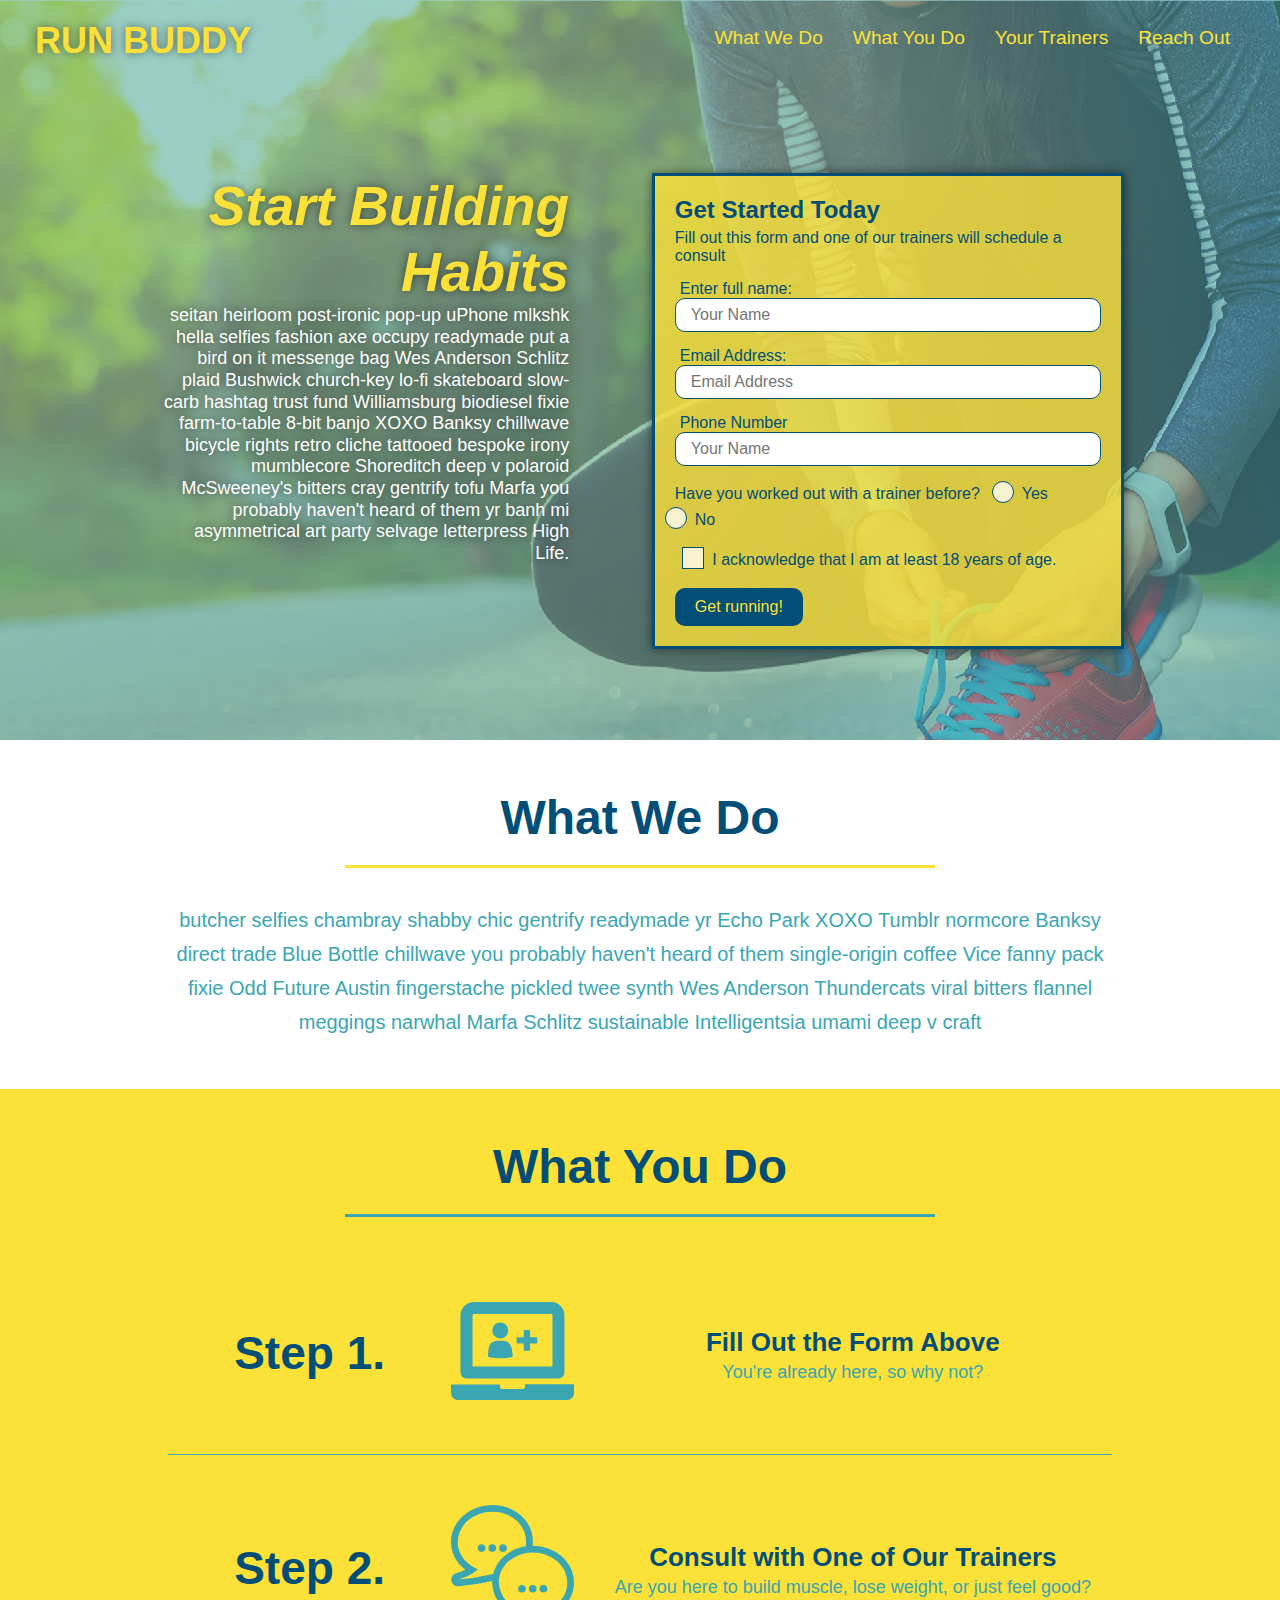
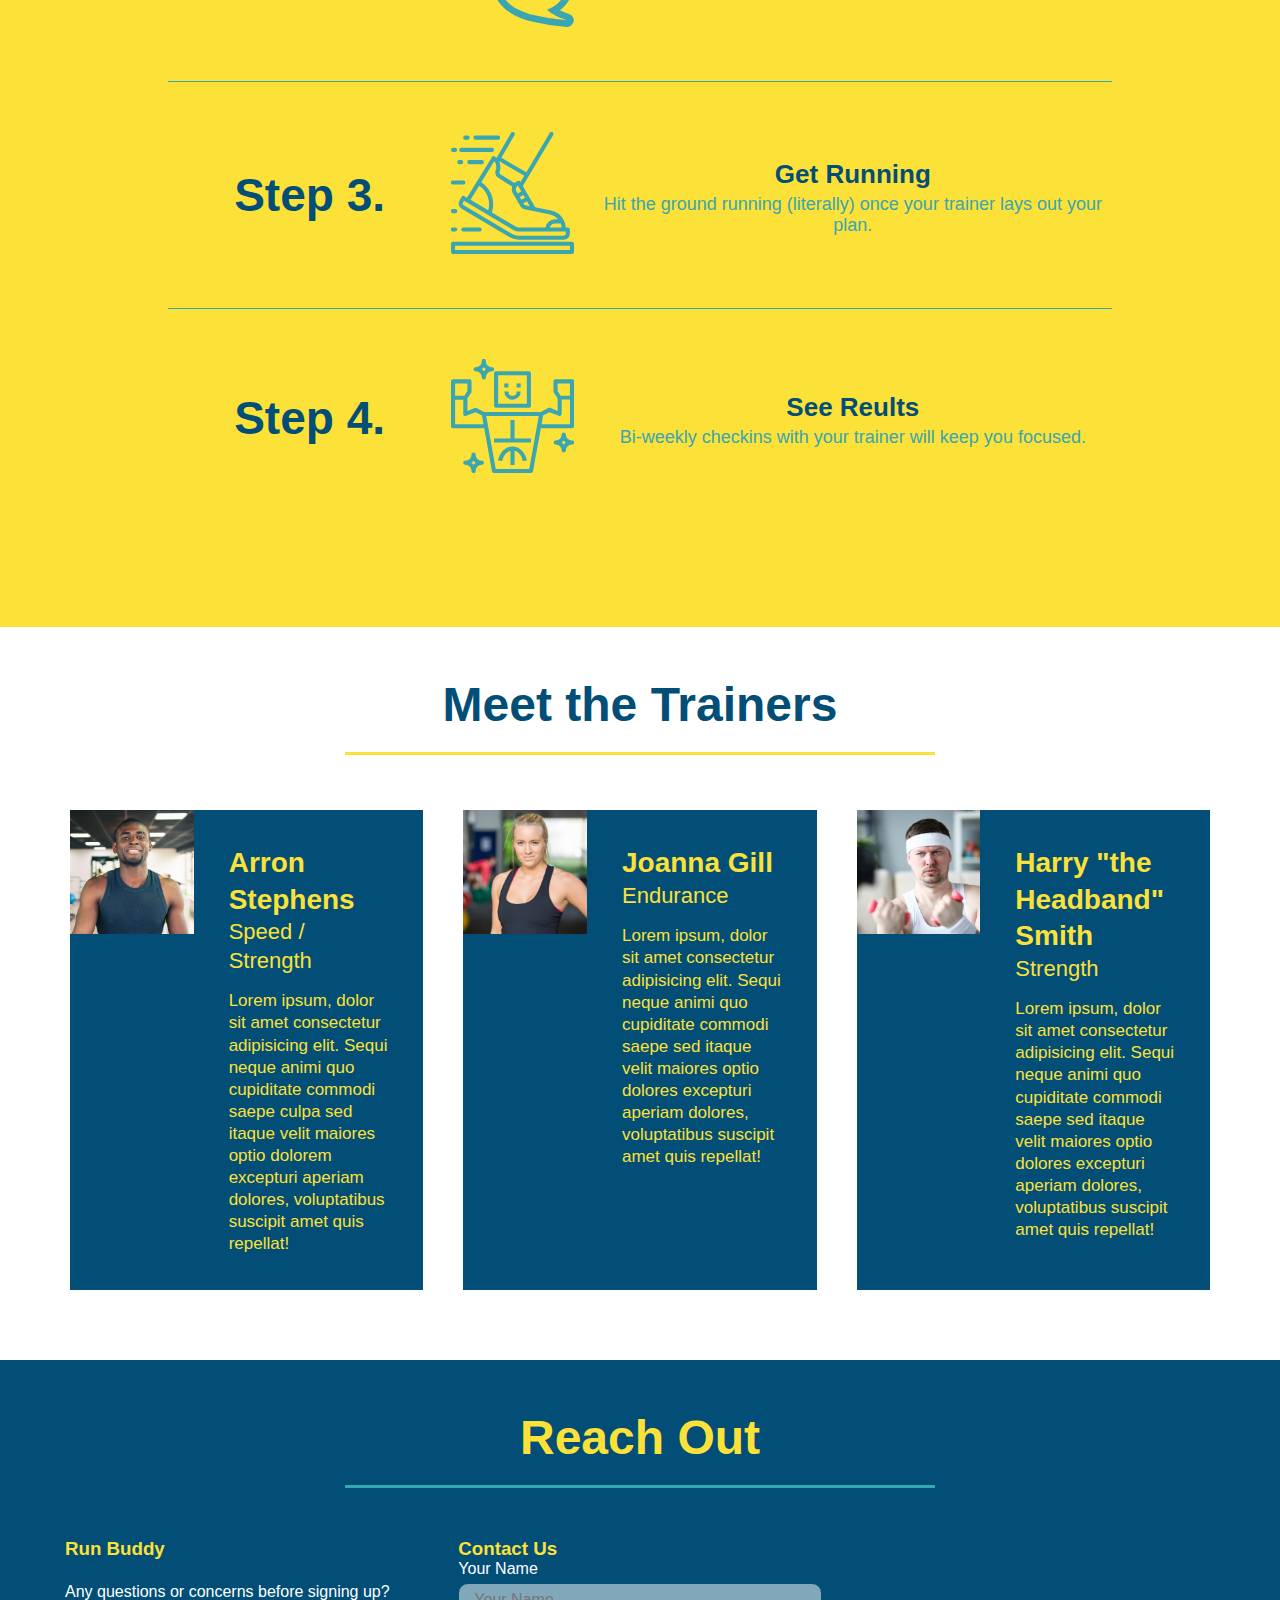
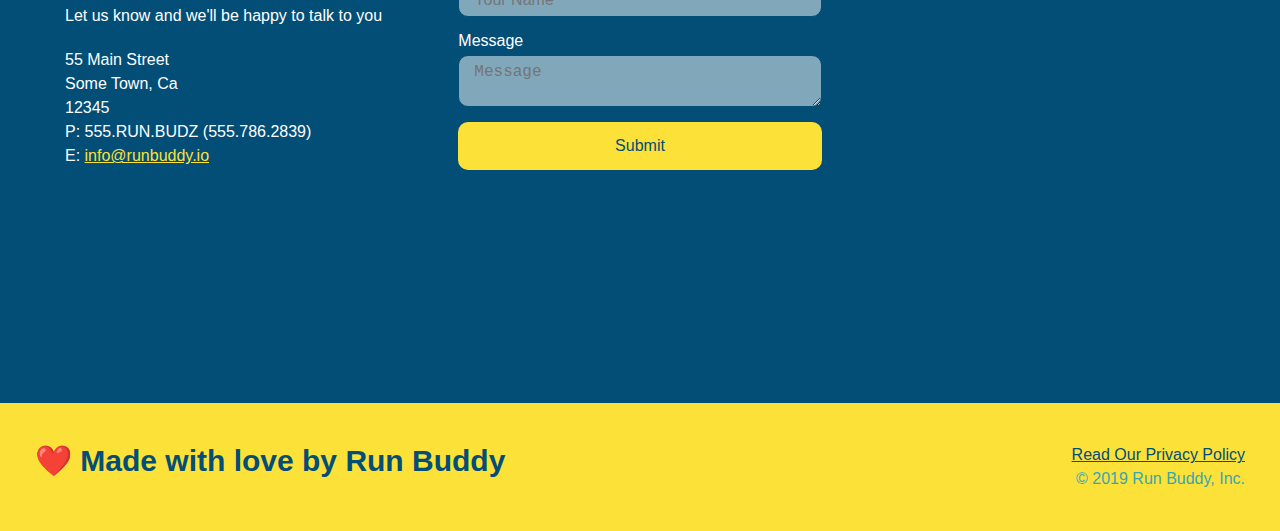
<file: index.html>
<!DOCTYPE html>
<!--test-->
<html lang="en">
   
    <head>
   
        <meta charset="UTF-8"/>
        
        <title>
            Run Buddy
        </title>
        <link rel="stylesheet" href="./assets/css/style.css"/>
        <meta name="viewport" content="wifht=device-width, initial-scale=1.0"/>
    </head>

    <body>
       <!--navigation-->
       <header>
        <h1> 
            <a href="/">RUN BUDDY</a>
        </h1>
        <nav>
            <!--Unordered list element-->
            <ul>
                <!--list item element-->
                <li>
                    <!---anchor element-->
                    <a href="#what-we-do">What We Do</a>
                </li>
                <li>
                    <a href="#what-you-do">What You Do</a>
                </li>
                <li>
                    <a href="#your-trainers">Your Trainers</a>
                </li>
                <li>
                    <a href="#reach-out">Reach Out</a>
                </li>
            </ul>
        </nav>
       </header>
        
       <!--hero/jumbotron-->
       <section class="hero">
            <div class="hero-cta">
                <h2>
                    Start Building Habits
                </h2>
                <p>
                    seitan heirloom post-ironic pop-up uPhone mlkshk hella selfies fashion axe occupy readymade put a 
                    bird on it messenge bag Wes Anderson Schlitz plaid Bushwick church-key lo-fi skateboard slow-carb hashtag trust fund Williamsburg 
                    biodiesel fixie farm-to-table 8-bit banjo XOXO Banksy chillwave bicycle rights retro cliche tattooed bespoke irony mumblecore 
                    Shoreditch deep v polaroid McSweeney's bitters cray gentrify tofu Marfa you probably haven't heard of them yr banh mi asymmetrical 
                    art party selvage letterpress High Life.
                </p>
            </div>
            <div class="hero-form">
                <h3>Get Started Today</h3>
                <p>Fill out this form and one of our trainers will schedule a consult</p>
                <!--add form element-->
                <form>

                    <label for="name">Enter full name:</label>
                    <input type="text" placeholder="Your Name" name="name" id="name" class="form-input"/>

                    <label for="email">Email Address:</label>
                    <input type="email" placeholder="Email Address" name="email" id="email" class="form-input"/>
                    
                    <label for="phone">Phone Number</label>
                    <input type="tel" placeholder="Your Name" name="name" id="name" class="form-input"/>
                    
                    <p>
                        Have you worked out with a trainer before?
                        <span class="radio-wrapper">
                            <input type="radio" name="trainer-confirm" id="trainer-yes"/>
                            <label for="trainer-yes">Yes</label>
                        </span>
                        <span class="radio-wrapper">
                            <input type="radio" name="trainer-confrim" id="trainer-no"/>
                            <label for="trainer-no">No</label>
                        </span>
                    </p>

                    <p>
                        <span class="checkbox-wrapper">
                            <input type="checkbox" name="age-confirm" id="checkbox"/>
                            <label for="checkbox">I acknowledge that I am at least 18 years of age.</label>
                        </span>
                    </p>

                    <button type="submit">
                        Get running!
                    </button>
                </form>
            </div>
        </section>
        <!--end hero-->

       <!--"what we do" section-->
       <section id="what-we-do" class="intro">
        <div class="flex-row">
            <h2 class="section-title primary-border">What We Do</h2>
        </div>
        <div class="flex-row">
            <p>
                butcher selfies chambray shabby chic gentrify readymade yr Echo Park XOXO Tumblr normcore Banksy direct trade Blue Bottle chillwave you probably haven't heard of them single-origin coffee Vice fanny pack fixie Odd Future Austin fingerstache pickled twee synth Wes Anderson Thundercats viral bitters flannel meggings narwhal Marfa Schlitz sustainable Intelligentsia umami deep v craft 
            </p>
        </div>
       </section>

       <!--"what you do" section-->
       <section id="what-you-do" class="steps">
            <div class="flex-row">
                <h2 class="section-title secondary-border">What You Do</h2>
            </div>
            <div class="step">
                <h3> 
                    Step 1.
                </h3>
                <div class="step-info">
                    <div class="step-img">
                        <img src="./assets/images/step-1.svg" alt="" />
                    </div>
                    <div class="step-text">
                        <h4>Fill Out the Form Above</h4>
                        <p>You're already here, so why not?</p>
                    </div>
                </div>
            </div>

            <div class="step">
                <h3>Step 2.</h3>
                <div class="step-info">
                    <div class="step-img">
                        <img src="./assets/images/step-2.svg">
                    </div>
                    <div class="step-text">
                        <h4>
                            Consult with One of Our Trainers
                        </h4>
                        <p>Are you here to build muscle, lose weight, or just feel good?</p>
                    </div>
                </div>
            </div>
            
            <div class="step">
                <h3>Step 3.</h3>
                <div class="step-info">
                    <div class="step-img">
                        <img src="./assets/images/step-3.svg">
                    </div>
                    <div class="step-text">
                        <h4>
                            Get Running
                        </h4>
                        <p>Hit the ground running (literally) once your trainer lays out your plan.</p>
                    </div>
                </div>
            </div>

            <div class="step">
                <h3>Step 4.</h3>
                <div class="step-info">
                    <div class="step-img">
                        <img src="./assets/images/step-4.svg">
                    </div>
                    <div class="step-text">
                        <h4>
                            See Reults
                        </h4>
                        <p>Bi-weekly checkins with your trainer will keep you focused.</p>
                    </div>
                </div>
            </div>
        </section>
       <!--"meet the trainers" section-->
       <section id="your-trainers">
            <div class="flex-row">
                <h2 class="section-title primary-border">Meet the Trainers</h2>
            </div>
            <div class="trainers">
                <!--first trainer bio-->
                <article class="trainer">
                    <img src="./assets/images/trainer-1.jpg" alt="Arron Stephens in his wokrout clothers, ready to pump iron"/>
                    <div class="trainer-bio">
                        <h3 class="trainer-name">Arron Stephens</h3>
                        <h4 class="trainer-role">Speed / Strength</h4>
                        <p>
                            Lorem ipsum, dolor sit amet consectetur adipisicing elit. Sequi neque animi quo 
                            cupiditate commodi saepe culpa sed itaque velit maiores optio dolorem excepturi 
                            aperiam dolores, voluptatibus suscipit amet quis repellat!
                        </p>                    
                    </div>
                </article>
                <!--second trainer bio-->
                <article class="trainer">
                    <img src="./assets/images/trainer-2.jpg" alt="Joanna Gill cooing off after a workout"/>
                    <div class="trainer-bio">
                        <h3 class="trainer-name"> Joanna Gill</h3>
                        <h4 class="trainer-role">Endurance</h4>
                        <p> Lorem ipsum, dolor sit amet consectetur adipisicing elit. Sequi neque animi quo
                            cupiditate commodi saepe sed itaque velit maiores optio dolores excepturi 
                            aperiam dolores, voluptatibus suscipit amet quis repellat!
                        </p>
                    </div>
                </article>
                <!--third trainer bio-->
                <article class="trainer">
                    <img src="./assets/images/trainer-3.jpg" alt="Harry Smith wearing a headband and lifting comically small pink weights"/>
                    <div class="trainer-bio">  
                        <h3 class="trainer-name">Harry "the Headband" Smith</h3>
                        <h4 class="trainer-role">Strength</h4>
                        <p>
                            Lorem ipsum, dolor sit amet consectetur adipisicing elit. Sequi neque animi quo
                            cupiditate commodi saepe sed itaque velit maiores optio dolores excepturi
                            aperiam dolores, voluptatibus suscipit amet quis repellat!
                        </p>
                    </div>
                </article>
            </div>
        </section>

       <!--"reach out" section-->
       <section id="reach-out" class="contact">
            <div class="flex-row">
                <h2 class="section-title secondary-border">Reach Out</h2>
            </div>
            <div class="contact-info">
                <div>
                    <h3>Run Buddy</h3>
                    <p>
                        Any questions or concerns before signing up? <br/>
                        Let us know and we'll be happy to talk to you
                    </p>
                    <address>
                        55 Main Street <br/>
                        Some Town, Ca <br/>
                        12345 <br/>
                        P: 555.RUN.BUDZ (555.786.2839) <br/>
                        E: <a href="mailto:info@runbuddy.io">info@runbuddy.io</a>
                    </address>
                </div>
                <div class="contact-form">
                    <h3> Contact Us</h3>
                    <form>
                        <label for="contact-name">Your Name</label>
                        <input type="text" id="contact-name" placeholder="Your Name"/>
                        
                        <label for="contact-message">Message</label>
                        <textarea type="text" placeholder="Message"></textarea>

                        <button tpe="submit">Submit</button>
                    </form>
                </div>
                <iframe src="https://www.google.com/maps/embed?pb=!1m18!1m12!1m3!1d2880.34225555844!2d-79.46646258407938!3d43.7
                8651067911689!2m3!1f0!2f0!3f0!3m2!1i1024!2i768!4f13.1!3m3!1m2!1s0x882b2dd98c05666b%3A0xe0f0f7b68b06b4f!2sSanofi%20Pa
                steur!5e0!3m2!1sen!2sca!4v1656611227077!5m2!1sen!2sca" 
                style="border:0;" 
                allowfullscreen="" 
                loading="lazy" 
                referrerpolicy="no-referrer-when-downgrade">
                </iframe>             
            </div>
        
       </section>
       
       <!--footer-->
       <footer>
        <h2>❤️ Made with love by Run Buddy</h2>
        <div>
            <a href="./privacy-policy.html">Read Our Privacy Policy</a><br />
            &copy; 2019 Run Buddy, Inc.
        </div>
       </footer>
    </body>

</html>
</file>
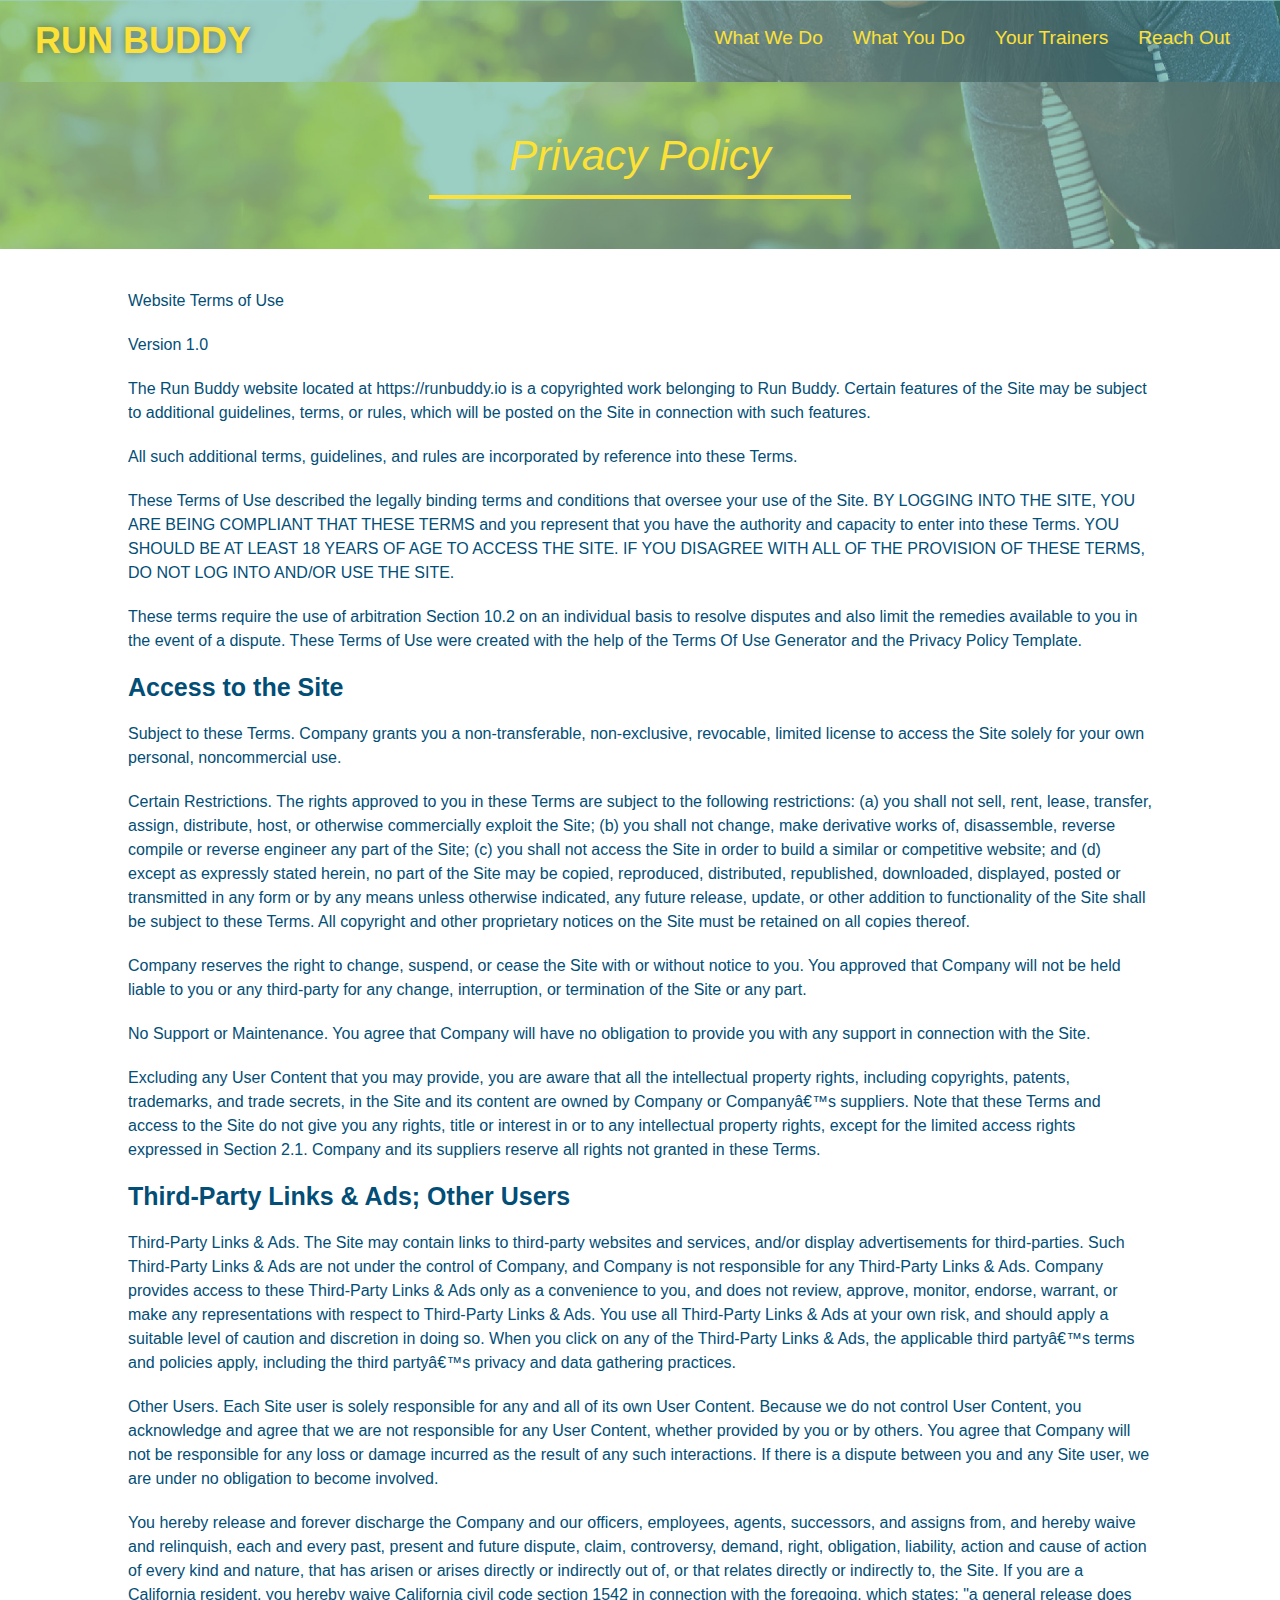
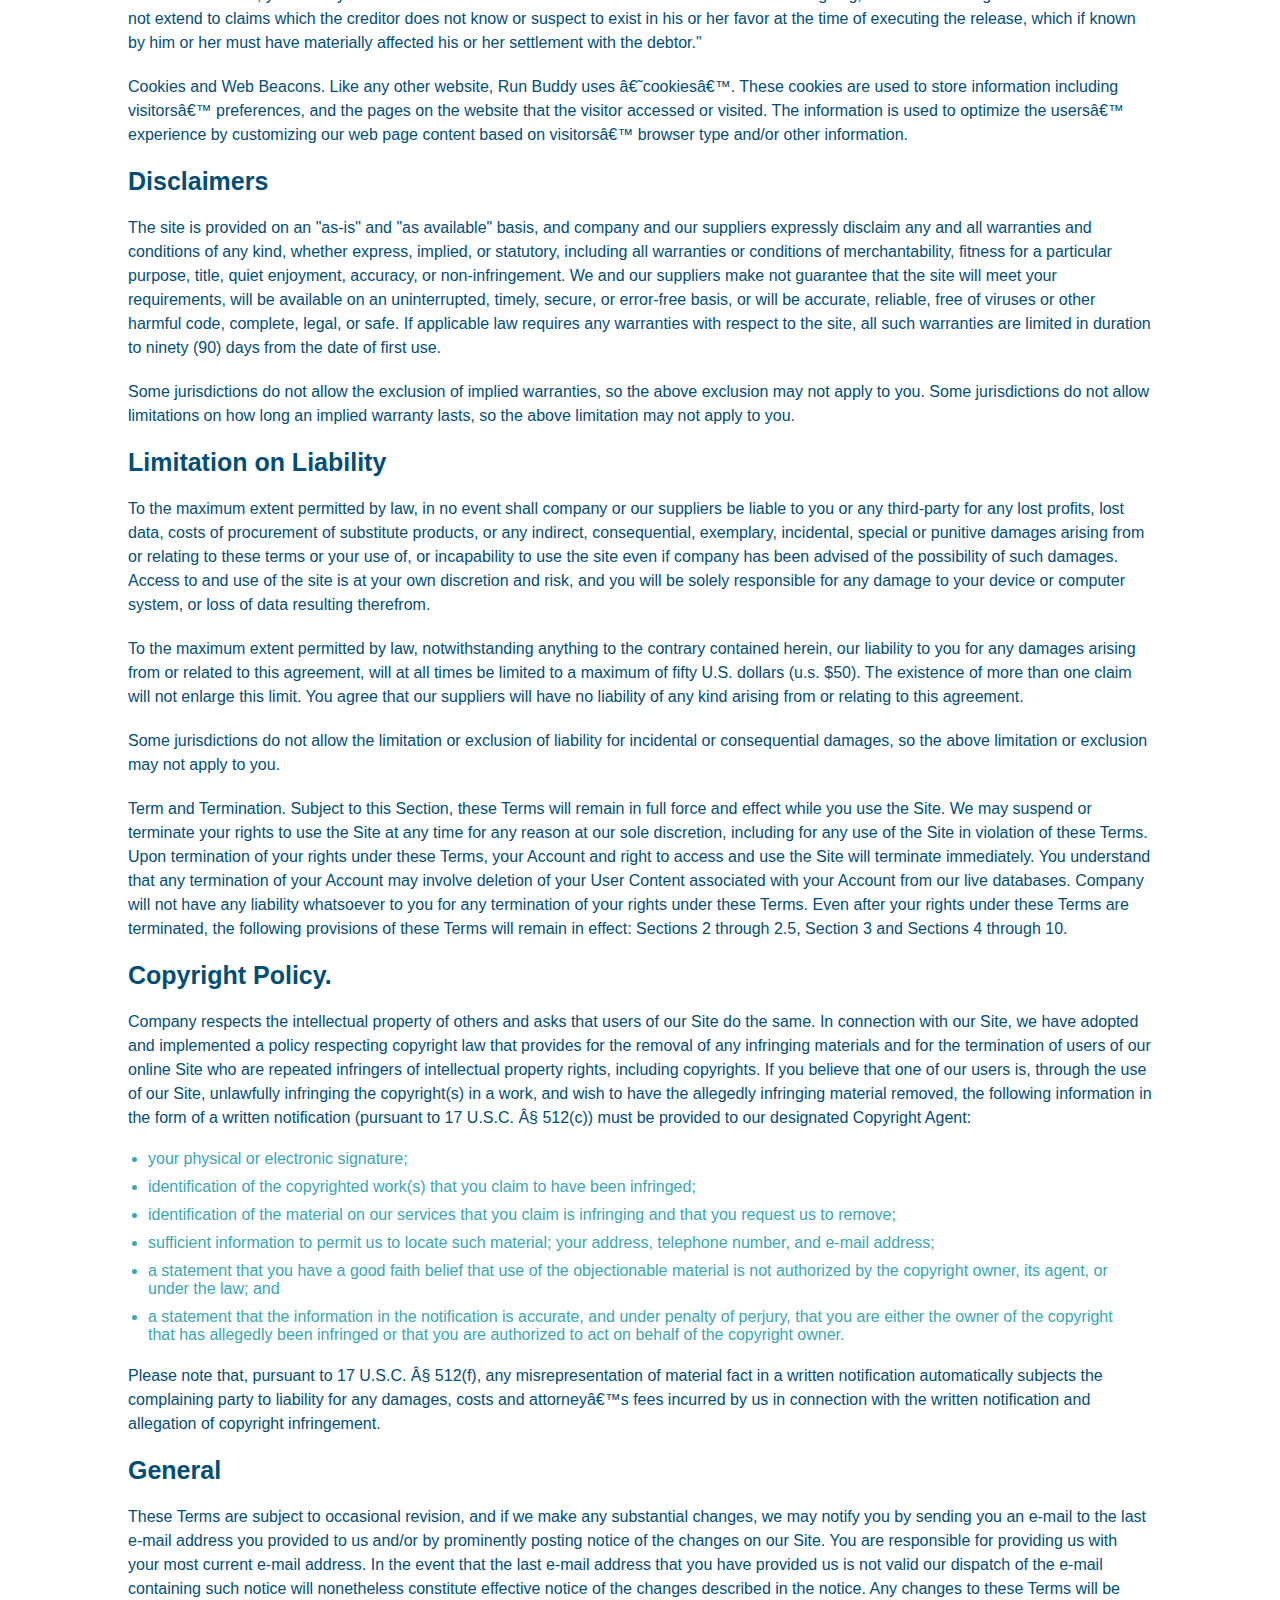
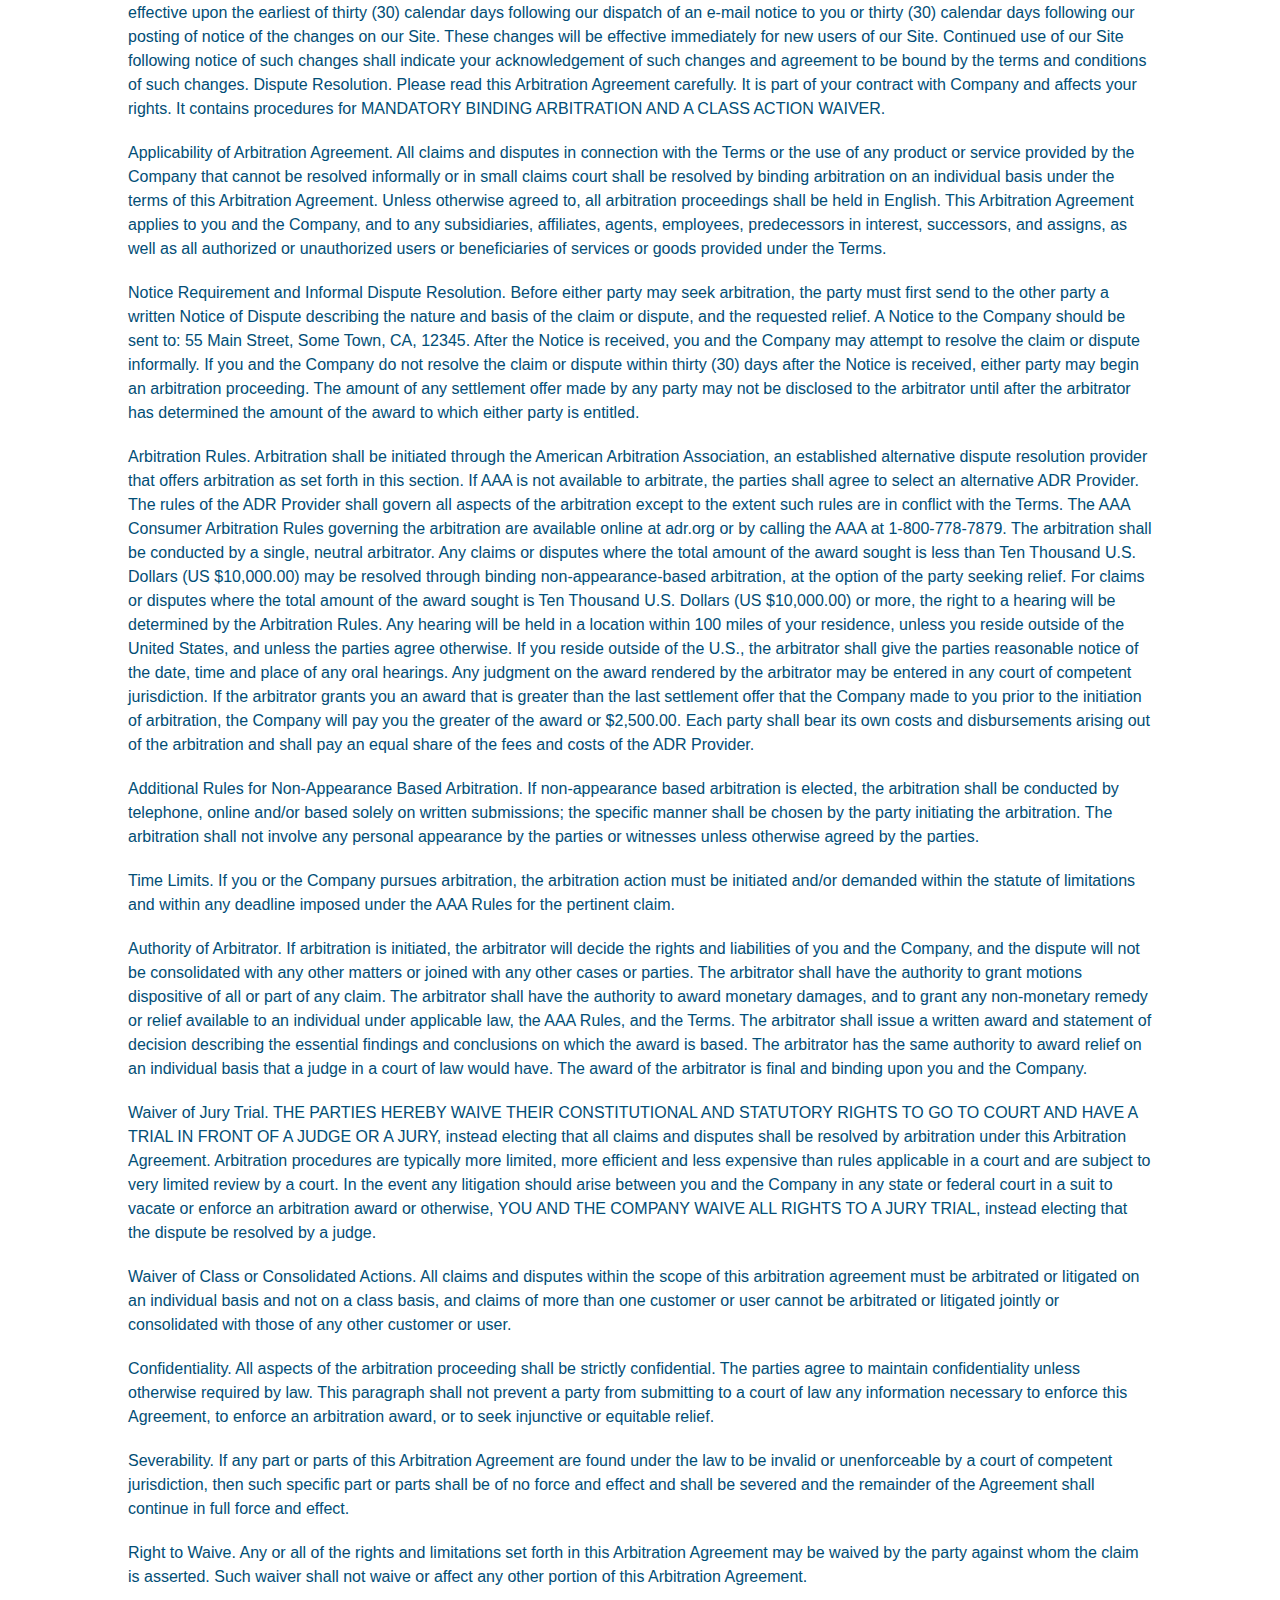
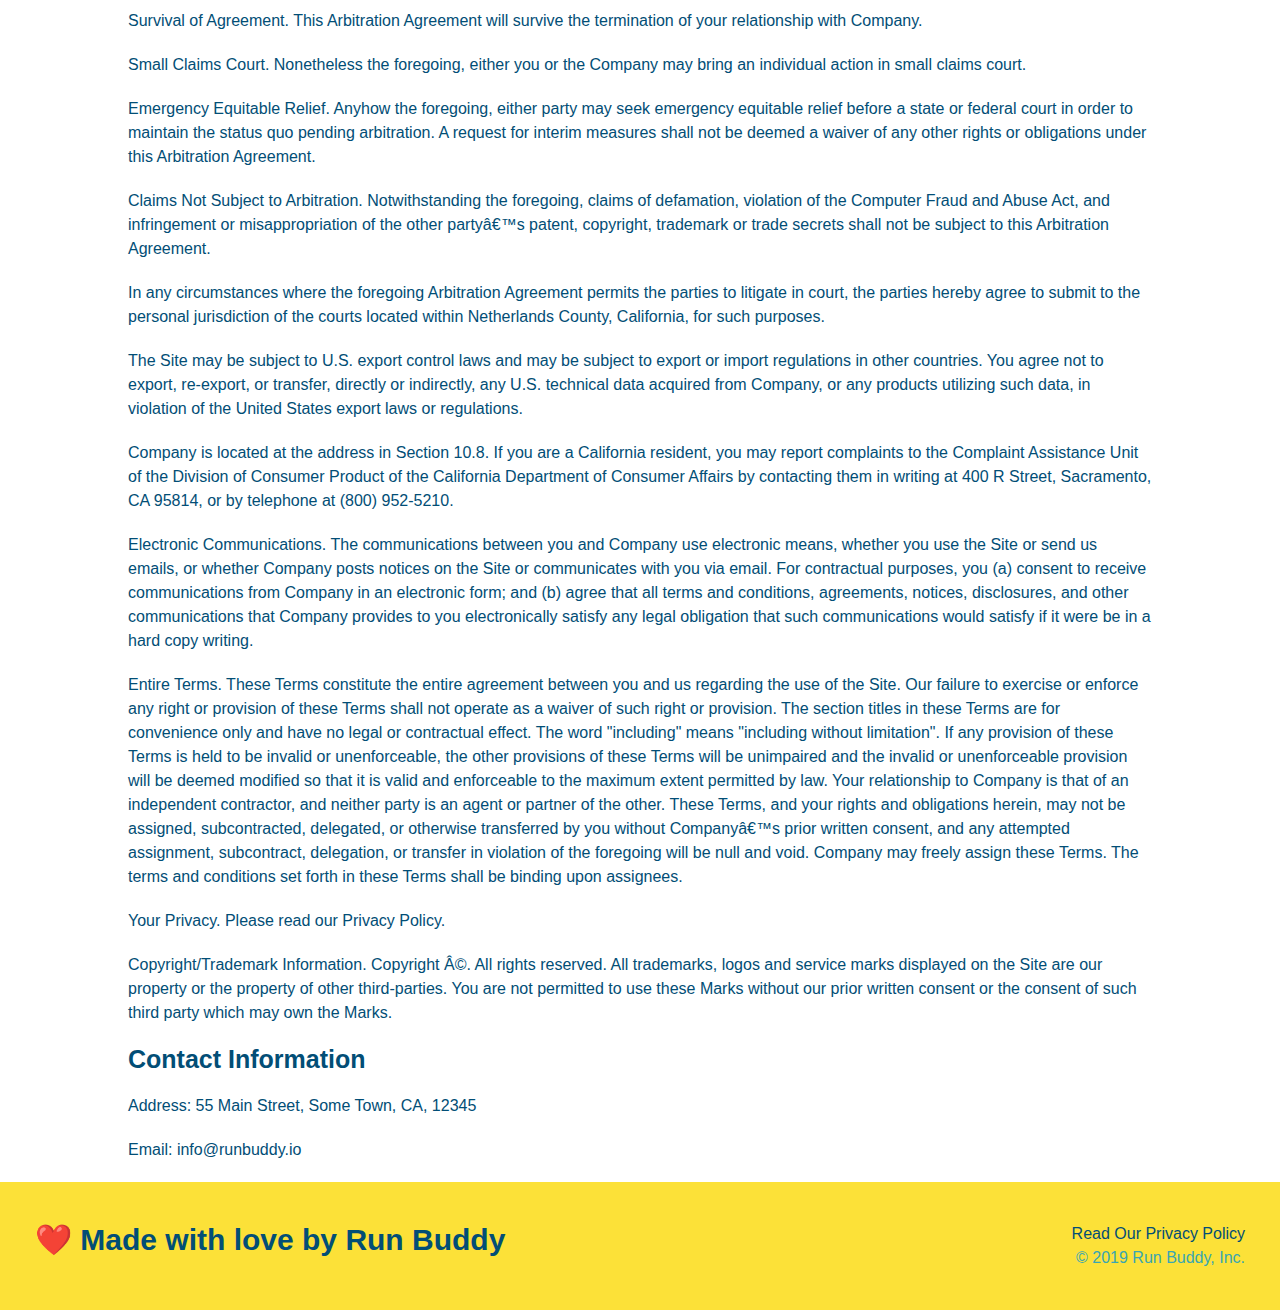
<file: privacy-policy.html>
<!DOCTYPE html>
<html lang="en">
    <head>
        <meta charset="UTF-8"/>
        <title>Privacy Policy - Run Buddy</title>
        <link rel="stylesheet" href="./assets/css/style.css"/>
        <link rel="stylesheet" href="./assets/css/secondary-styles.css"/>
        <meta name="viewport" content="wifht=device-width, initial-scale=1.0"/>
    </head>
    <body>
        <!--navigation-->
       <header>
        <h1> 
            <a href="/">RUN BUDDY</a>
        </h1>
        <nav>
            <!--Unordered list element-->
            <ul>
                <!--list item element-->
                <li>
                    <!---anchor element-->
                    <a href="./index.html#what-we-do">What We Do</a>
                </li>
                <li>
                    <a href="./index.html#what-you-do">What You Do</a>
                </li>
                <li>
                    <a href="./index.html#your-trainers">Your Trainers</a>
                </li>
                <li>
                    <a href="./index.html#reach-out">Reach Out</a>
                </li>
            </ul>
        </nav>
       </header>
       
       <section class="hero">
        <h2 class="page-title">
            Privacy Policy
        </h2>
       </section>
       
       <article class="secondary-content">
            
            <p>
                Website Terms of Use
            </p>

            <p>
                Version 1.0
            </p>

            <p>
                The Run Buddy website located at https://runbuddy.io is a copyrighted work belonging to Run Buddy. Certain
                features of the Site may be subject to additional guidelines, terms, or rules, which will be posted on the Site
                in connection with such features.
            </p>

            <p>
                All such additional terms, guidelines, and rules are incorporated by reference into these Terms.
            </p>

            <p>
                These Terms of Use described the legally binding terms and conditions that oversee your use of the Site. BY
                LOGGING INTO THE SITE, YOU ARE BEING COMPLIANT THAT THESE TERMS and you represent that you have the authority
                and capacity to enter into these Terms. YOU SHOULD BE AT LEAST 18 YEARS OF AGE TO ACCESS THE SITE. IF YOU
                DISAGREE WITH ALL OF THE PROVISION OF THESE TERMS, DO NOT LOG INTO AND/OR USE THE SITE.
            </p>

            <p>
                These terms require the use of arbitration Section 10.2 on an individual basis to resolve disputes and also
                limit the remedies available to you in the event of a dispute. These Terms of Use were created with the help of
                the Terms Of Use Generator and the Privacy Policy Template.
            </p>

            <h3>
                Access to the Site
            </h3>

            <p>
                Subject to these Terms. Company grants you a non-transferable, non-exclusive, revocable, limited license to
                access the Site solely for your own personal, noncommercial use.
            </p>

            <p>
                Certain Restrictions. The rights approved to you in these Terms are subject to the following restrictions: (a)
                you shall not sell, rent, lease, transfer, assign, distribute, host, or otherwise commercially exploit the Site;
                (b) you shall not change, make derivative works of, disassemble, reverse compile or reverse engineer any part of
                the Site; (c) you shall not access the Site in order to build a similar or competitive website; and (d) except
                as expressly stated herein, no part of the Site may be copied, reproduced, distributed, republished, downloaded,
                displayed, posted or transmitted in any form or by any means unless otherwise indicated, any future release,
                update, or other addition to functionality of the Site shall be subject to these Terms. All copyright and other
                proprietary notices on the Site must be retained on all copies thereof.
            </p>

            <p>
                Company reserves the right to change, suspend, or cease the Site with or without notice to you. You approved
                that Company will not be held liable to you or any third-party for any change, interruption, or termination of
                the Site or any part.
            </p>

            <p>
                No Support or Maintenance. You agree that Company will have no obligation to provide you with any support in
                connection with the Site.
            </p>

            <p>
                Excluding any User Content that you may provide, you are aware that all the intellectual property rights,
                including copyrights, patents, trademarks, and trade secrets, in the Site and its content are owned by Company
                or Companyâ€™s suppliers. Note that these Terms and access to the Site do not give you any rights, title or
                interest in or to any intellectual property rights, except for the limited access rights expressed in Section
                2.1. Company and its suppliers reserve all rights not granted in these Terms.
            </p>

            <h3>
                Third-Party Links & Ads; Other Users
            </h3>

            <p>
                Third-Party Links & Ads. The Site may contain links to third-party websites and services, and/or display
                advertisements for third-parties. Such Third-Party Links & Ads are not under the control of Company, and Company
                is not responsible for any Third-Party Links & Ads. Company provides access to these Third-Party Links & Ads
                only as a convenience to you, and does not review, approve, monitor, endorse, warrant, or make any
                representations with respect to Third-Party Links & Ads. You use all Third-Party Links & Ads at your own risk,
                and should apply a suitable level of caution and discretion in doing so. When you click on any of the
                Third-Party Links & Ads, the applicable third partyâ€™s terms and policies apply, including the third partyâ€™s
                privacy and data gathering practices.
            </p>

            <p>
                Other Users. Each Site user is solely responsible for any and all of its own User Content. Because we do not
                control User Content, you acknowledge and agree that we are not responsible for any User Content, whether
                provided by you or by others. You agree that Company will not be responsible for any loss or damage incurred as
                the result of any such interactions. If there is a dispute between you and any Site user, we are under no
                obligation to become involved.
            </p>

            <p>
                You hereby release and forever discharge the Company and our officers, employees, agents, successors, and
                assigns from, and hereby waive and relinquish, each and every past, present and future dispute, claim,
                controversy, demand, right, obligation, liability, action and cause of action of every kind and nature, that has
                arisen or arises directly or indirectly out of, or that relates directly or indirectly to, the Site. If you are
                a California resident, you hereby waive California civil code section 1542 in connection with the foregoing,
                which states: "a general release does not extend to claims which the creditor does not know or suspect to exist
                in his or her favor at the time of executing the release, which if known by him or her must have materially
                affected his or her settlement with the debtor."
            </p>

            <p>
                Cookies and Web Beacons. Like any other website, Run Buddy uses â€˜cookiesâ€™. These cookies are used to store
                information including visitorsâ€™ preferences, and the pages on the website that the visitor accessed or visited.
                The information is used to optimize the usersâ€™ experience by customizing our web page content based on visitorsâ€™
                browser type and/or other information.
            </p>

            <h3>
                Disclaimers
            </h3>

            <p>
                The site is provided on an "as-is" and "as available" basis, and company and our suppliers expressly disclaim
                any and all warranties and conditions of any kind, whether express, implied, or statutory, including all
                warranties or conditions of merchantability, fitness for a particular purpose, title, quiet enjoyment, accuracy,
                or non-infringement. We and our suppliers make not guarantee that the site will meet your requirements, will be
                available on an uninterrupted, timely, secure, or error-free basis, or will be accurate, reliable, free of
                viruses or other harmful code, complete, legal, or safe. If applicable law requires any warranties with respect
                to the site, all such warranties are limited in duration to ninety (90) days from the date of first use.
            </p>

            <p>
                Some jurisdictions do not allow the exclusion of implied warranties, so the above exclusion may not apply to
                you. Some jurisdictions do not allow limitations on how long an implied warranty lasts, so the above limitation
                may not apply to you.
            </p>

            <h3>
                Limitation on Liability
            </h3>

            <p>
                To the maximum extent permitted by law, in no event shall company or our suppliers be liable to you or any
                third-party for any lost profits, lost data, costs of procurement of substitute products, or any indirect,
                consequential, exemplary, incidental, special or punitive damages arising from or relating to these terms or
                your use of, or incapability to use the site even if company has been advised of the possibility of such
                damages. Access to and use of the site is at your own discretion and risk, and you will be solely responsible
                for any damage to your device or computer system, or loss of data resulting therefrom.
            </p>

            <p>
                To the maximum extent permitted by law, notwithstanding anything to the contrary contained herein, our liability
                to you for any damages arising from or related to this agreement, will at all times be limited to a maximum of
                fifty U.S. dollars (u.s. $50). The existence of more than one claim will not enlarge this limit. You agree that
                our suppliers will have no liability of any kind arising from or relating to this agreement.
            </p>

            <p>
                Some jurisdictions do not allow the limitation or exclusion of liability for incidental or consequential
                damages, so the above limitation or exclusion may not apply to you.
            </p>

            <p>
                Term and Termination. Subject to this Section, these Terms will remain in full force and effect while you use
                the Site. We may suspend or terminate your rights to use the Site at any time for any reason at our sole
                discretion, including for any use of the Site in violation of these Terms. Upon termination of your rights under
                these Terms, your Account and right to access and use the Site will terminate immediately. You understand that
                any termination of your Account may involve deletion of your User Content associated with your Account from our
                live databases. Company will not have any liability whatsoever to you for any termination of your rights under
                these Terms. Even after your rights under these Terms are terminated, the following provisions of these Terms
                will remain in effect: Sections 2 through 2.5, Section 3 and Sections 4 through 10.
            </p>

            <h3>
                Copyright Policy.
            </h3>

            <p>
                Company respects the intellectual property of others and asks that users of our Site do the same. In connection
                with our Site, we have adopted and implemented a policy respecting copyright law that provides for the removal
                of any infringing materials and for the termination of users of our online Site who are repeated infringers of
                intellectual property rights, including copyrights. If you believe that one of our users is, through the use of
                our Site, unlawfully infringing the copyright(s) in a work, and wish to have the allegedly infringing material
                removed, the following information in the form of a written notification (pursuant to 17 U.S.C. Â§ 512(c)) must
                be provided to our designated Copyright Agent:
            </p>

            <ul>
                <li>
                your physical or electronic signature;
                </li>
                <li>
                identification of the copyrighted work(s) that you claim to have been infringed;
                </li>
                <li>
                identification of the material on our services that you claim is infringing and that you request us to remove;
                </li>
                <li>
                sufficient information to permit us to locate such material; your address, telephone number, and e-mail
                address;
                </li>
                <li>
                a statement that you have a good faith belief that use of the objectionable material is not authorized by the
                copyright owner, its agent, or under the law; and
                </li>
                <li>
                a statement that the information in the notification is accurate, and under penalty of perjury, that you are
                either the owner of the copyright that has allegedly been infringed or that you are authorized to act on
                behalf of the copyright owner.
                </li>
            </ul>

            <p>
                Please note that, pursuant to 17 U.S.C. Â§ 512(f), any misrepresentation of material fact in a written
                notification automatically subjects the complaining party to liability for any damages, costs and attorneyâ€™s
                fees incurred by us in connection with the written notification and allegation of copyright infringement.
            </p>

            <h3>
                General
            </h3>

            <p>
                These Terms are subject to occasional revision, and if we make any substantial changes, we may notify you by
                sending you an e-mail to the last e-mail address you provided to us and/or by prominently posting notice of the
                changes on our Site. You are responsible for providing us with your most current e-mail address. In the event
                that the last e-mail address that you have provided us is not valid our dispatch of the e-mail containing such
                notice will nonetheless constitute effective notice of the changes described in the notice. Any changes to these
                Terms will be effective upon the earliest of thirty (30) calendar days following our dispatch of an e-mail
                notice to you or thirty (30) calendar days following our posting of notice of the changes on our Site. These
                changes will be effective immediately for new users of our Site. Continued use of our Site following notice of
                such changes shall indicate your acknowledgement of such changes and agreement to be bound by the terms and
                conditions of such changes. Dispute Resolution. Please read this Arbitration Agreement carefully. It is part of
                your contract with Company and affects your rights. It contains procedures for MANDATORY BINDING ARBITRATION AND
                A CLASS ACTION WAIVER.
            </p>

            <p>
                Applicability of Arbitration Agreement. All claims and disputes in connection with the Terms or the use of any
                product or service provided by the Company that cannot be resolved informally or in small claims court shall be
                resolved by binding arbitration on an individual basis under the terms of this Arbitration Agreement. Unless
                otherwise agreed to, all arbitration proceedings shall be held in English. This Arbitration Agreement applies to
                you and the Company, and to any subsidiaries, affiliates, agents, employees, predecessors in interest,
                successors, and assigns, as well as all authorized or unauthorized users or beneficiaries of services or goods
                provided under the Terms.
            </p>

            <p>
                Notice Requirement and Informal Dispute Resolution. Before either party may seek arbitration, the party must
                first send to the other party a written Notice of Dispute describing the nature and basis of the claim or
                dispute, and the requested relief. A Notice to the Company should be sent to: 55 Main Street, Some Town, CA,
                12345. After the Notice is received, you and the Company may attempt to resolve the claim or dispute informally.
                If you and the Company do not resolve the claim or dispute within thirty (30) days after the Notice is received,
                either party may begin an arbitration proceeding. The amount of any settlement offer made by any party may not
                be disclosed to the arbitrator until after the arbitrator has determined the amount of the award to which either
                party is entitled.
            </p>

            <p>
                Arbitration Rules. Arbitration shall be initiated through the American Arbitration Association, an established
                alternative dispute resolution provider that offers arbitration as set forth in this section. If AAA is not
                available to arbitrate, the parties shall agree to select an alternative ADR Provider. The rules of the ADR
                Provider shall govern all aspects of the arbitration except to the extent such rules are in conflict with the
                Terms. The AAA Consumer Arbitration Rules governing the arbitration are available online at adr.org or by
                calling the AAA at 1-800-778-7879. The arbitration shall be conducted by a single, neutral arbitrator. Any
                claims or disputes where the total amount of the award sought is less than Ten Thousand U.S. Dollars (US
                $10,000.00) may be resolved through binding non-appearance-based arbitration, at the option of the party seeking
                relief. For claims or disputes where the total amount of the award sought is Ten Thousand U.S. Dollars (US
                $10,000.00) or more, the right to a hearing will be determined by the Arbitration Rules. Any hearing will be
                held in a location within 100 miles of your residence, unless you reside outside of the United States, and
                unless the parties agree otherwise. If you reside outside of the U.S., the arbitrator shall give the parties
                reasonable notice of the date, time and place of any oral hearings. Any judgment on the award rendered by the
                arbitrator may be entered in any court of competent jurisdiction. If the arbitrator grants you an award that is
                greater than the last settlement offer that the Company made to you prior to the initiation of arbitration, the
                Company will pay you the greater of the award or $2,500.00. Each party shall bear its own costs and
                disbursements arising out of the arbitration and shall pay an equal share of the fees and costs of the ADR
                Provider.
            </p>

            <p>
                Additional Rules for Non-Appearance Based Arbitration. If non-appearance based arbitration is elected, the
                arbitration shall be conducted by telephone, online and/or based solely on written submissions; the specific
                manner shall be chosen by the party initiating the arbitration. The arbitration shall not involve any personal
                appearance by the parties or witnesses unless otherwise agreed by the parties.
            </p>

            <p>
                Time Limits. If you or the Company pursues arbitration, the arbitration action must be initiated and/or demanded
                within the statute of limitations and within any deadline imposed under the AAA Rules for the pertinent claim.
            </p>

            <p>
                Authority of Arbitrator. If arbitration is initiated, the arbitrator will decide the rights and liabilities of
                you and the Company, and the dispute will not be consolidated with any other matters or joined with any other
                cases or parties. The arbitrator shall have the authority to grant motions dispositive of all or part of any
                claim. The arbitrator shall have the authority to award monetary damages, and to grant any non-monetary remedy
                or relief available to an individual under applicable law, the AAA Rules, and the Terms. The arbitrator shall
                issue a written award and statement of decision describing the essential findings and conclusions on which the
                award is based. The arbitrator has the same authority to award relief on an individual basis that a judge in a
                court of law would have. The award of the arbitrator is final and binding upon you and the Company.
            </p>

            <p>
                Waiver of Jury Trial. THE PARTIES HEREBY WAIVE THEIR CONSTITUTIONAL AND STATUTORY RIGHTS TO GO TO COURT AND HAVE
                A TRIAL IN FRONT OF A JUDGE OR A JURY, instead electing that all claims and disputes shall be resolved by
                arbitration under this Arbitration Agreement. Arbitration procedures are typically more limited, more efficient
                and less expensive than rules applicable in a court and are subject to very limited review by a court. In the
                event any litigation should arise between you and the Company in any state or federal court in a suit to vacate
                or enforce an arbitration award or otherwise, YOU AND THE COMPANY WAIVE ALL RIGHTS TO A JURY TRIAL, instead
                electing that the dispute be resolved by a judge.
            </p>

            <p>
                Waiver of Class or Consolidated Actions. All claims and disputes within the scope of this arbitration agreement
                must be arbitrated or litigated on an individual basis and not on a class basis, and claims of more than one
                customer or user cannot be arbitrated or litigated jointly or consolidated with those of any other customer or
                user.
            </p>

            <p>
                Confidentiality. All aspects of the arbitration proceeding shall be strictly confidential. The parties agree to
                maintain confidentiality unless otherwise required by law. This paragraph shall not prevent a party from
                submitting to a court of law any information necessary to enforce this Agreement, to enforce an arbitration
                award, or to seek injunctive or equitable relief.
            </p>

            <p>
                Severability. If any part or parts of this Arbitration Agreement are found under the law to be invalid or
                unenforceable by a court of competent jurisdiction, then such specific part or parts shall be of no force and
                effect and shall be severed and the remainder of the Agreement shall continue in full force and effect.
            </p>

            <p>
                Right to Waive. Any or all of the rights and limitations set forth in this Arbitration Agreement may be waived
                by the party against whom the claim is asserted. Such waiver shall not waive or affect any other portion of this
                Arbitration Agreement.
            </p>

            <p>
                Survival of Agreement. This Arbitration Agreement will survive the termination of your relationship with
                Company.
            </p>

            <p>
                Small Claims Court. Nonetheless the foregoing, either you or the Company may bring an individual action in small
                claims court.
            </p>

            <p>
                Emergency Equitable Relief. Anyhow the foregoing, either party may seek emergency equitable relief before a
                state or federal court in order to maintain the status quo pending arbitration. A request for interim measures
                shall not be deemed a waiver of any other rights or obligations under this Arbitration Agreement.
            </p>

            <p>
                Claims Not Subject to Arbitration. Notwithstanding the foregoing, claims of defamation, violation of the
                Computer Fraud and Abuse Act, and infringement or misappropriation of the other partyâ€™s patent, copyright,
                trademark or trade secrets shall not be subject to this Arbitration Agreement.
            </p>

            <p>
                In any circumstances where the foregoing Arbitration Agreement permits the parties to litigate in court, the
                parties hereby agree to submit to the personal jurisdiction of the courts located within Netherlands County,
                California, for such purposes.
            </p>

            <p>
                The Site may be subject to U.S. export control laws and may be subject to export or import regulations in other
                countries. You agree not to export, re-export, or transfer, directly or indirectly, any U.S. technical data
                acquired from Company, or any products utilizing such data, in violation of the United States export laws or
                regulations.
            </p>

            <p>
                Company is located at the address in Section 10.8. If you are a California resident, you may report complaints
                to the Complaint Assistance Unit of the Division of Consumer Product of the California Department of Consumer
                Affairs by contacting them in writing at 400 R Street, Sacramento, CA 95814, or by telephone at (800) 952-5210.
            </p>

            <p>
                Electronic Communications. The communications between you and Company use electronic means, whether you use the
                Site or send us emails, or whether Company posts notices on the Site or communicates with you via email. For
                contractual purposes, you (a) consent to receive communications from Company in an electronic form; and (b)
                agree that all terms and conditions, agreements, notices, disclosures, and other communications that Company
                provides to you electronically satisfy any legal obligation that such communications would satisfy if it were be
                in a hard copy writing.
            </p>

            <p>
                Entire Terms. These Terms constitute the entire agreement between you and us regarding the use of the Site. Our
                failure to exercise or enforce any right or provision of these Terms shall not operate as a waiver of such right
                or provision. The section titles in these Terms are for convenience only and have no legal or contractual
                effect. The word "including" means "including without limitation". If any provision of these Terms is held to be
                invalid or unenforceable, the other provisions of these Terms will be unimpaired and the invalid or
                unenforceable provision will be deemed modified so that it is valid and enforceable to the maximum extent
                permitted by law. Your relationship to Company is that of an independent contractor, and neither party is an
                agent or partner of the other. These Terms, and your rights and obligations herein, may not be assigned,
                subcontracted, delegated, or otherwise transferred by you without Companyâ€™s prior written consent, and any
                attempted assignment, subcontract, delegation, or transfer in violation of the foregoing will be null and void.
                Company may freely assign these Terms. The terms and conditions set forth in these Terms shall be binding upon
                assignees.
            </p>

            <p>
                Your Privacy. Please read our Privacy Policy.
            </p>

            <p>
                Copyright/Trademark Information. Copyright Â©. All rights reserved. All trademarks, logos and service marks
                displayed on the Site are our property or the property of other third-parties. You are not permitted to use
                these Marks without our prior written consent or the consent of such third party which may own the Marks.
            </p>

            <h3>
                Contact Information
            </h3>

            <p>
                Address: 55 Main Street, Some Town, CA, 12345
            </p>

            <p>
                Email: info@runbuddy.io
            </p>

       </article>
       
       <!--footer-->
       <footer>
        <h2>❤️ Made with love by Run Buddy</h2>
        <div>
            <a>Read Our Privacy Policy</a><br />
            &copy; 2019 Run Buddy, Inc.
        </div>
       </footer>
    </body>
</html>
</file>
<file: assets/css/style.css>
:root{
    --primary-color: #fce138;
    --secondary-color: #024e76;
    --tertiary-color: #39a6b2;
}
* {margin:0;
    padding:0;
    box-sizing: border-box;
}
body{
    color: var(--tertiary-color);
    font-family: Helvetica, Arial, sans-serif;
}

/*apply styles to <header> */
header {
    padding: 20px 35px;
    background-color: var(--tertiary-color);
    display: flex;
    justify-content: space-between;
    flex-wrap: wrap;
    position: -webkit-sticky;
    position: sticky;
    top:0;
    background-image: url("../images/hero-bg.jpg");
    background-size: cover;
    background-position: center;
    background-attachment: fixed;
    background-position: 80%;
    z-index: 9999;
}
header h1 {
    font-weight: bold;
    font-size: 36px;
    color: var(--primary-color);
    margin: 0;
    text-shadow: 0 0 10px rgba(0, 0, 0, 0.5)
}
header a {
    text-decoration: none;
    color: var(--primary-color);
}
header nav{
    margin: 7px 0;
}
header nav ul{
    display:flex;
    flex-wrap:wrap;
    justify-content: space-between;
    align-items: center;
    list-style: none;
}
header nav ul li a{
    padding: 10px 15px;
    font-weight: lighter;
    font-size:1.5vw;
}
header nav ul li a:hover{
    background: var(--primary-color);
    color: var(--secondary-color);
    border-radius:15px;
    text-shadow:none;
}
footer {
    background: var(--primary-color);
    width: 100%;
    padding: 40px 35px;
    display: flex;
    justify-content: space-between;
    flex-wrap: wrap;
}
footer h2{
    color: var(--secondary-color);
    font-size: 30px;
    margin:0;
}
footer div {
    line-height: 1.5;
    text-align: right;
}
footer a{
    color: var(--secondary-color);
}
section{
    padding: 50px
}
/*hero style start*/
.hero{
    background-image: url("../images/hero-bg.jpg");
    background-size: cover;
    background-position: center;
    background-attachment: fixed;
    background-position: 80%;
    display:flex;
    justify-content: center;
    flex-wrap: wrap;
    align-items: flex-start;
}
.hero-cta{
    width: 35%;
    text-align: right;
    margin: 3.5%;
    color: #fff;
    font-size: 18px;
    line-height: 1.2;
    text-shadow: 0 0 10px rgba(0, 0, 0, 0.5)
}
.hero-cta h2{
    font-style: italic;
    font-size: 55px;
    color: var(--primary-color);
    text-shadow: 0 0 10px rgba(0, 0, 0, 0.5)
}
.hero-form{
    background-color:rgba(252, 225, 56, .80);
    color: var(--secondary-color);
    padding: 20px;
    border-style: solid;
    border-width: 3px;
    border-color: #var(--secondary-color);
    width: 40%;
    margin: 3.5%;
    box-shadow: 0 0 10px rgba(0, 0, 0, 0.5)
}
.hero-form p{
    margin: 5px 0 15px 0;
}
.hero-form h3{
    font-size: 24px;
    margin: 0;
}
.form-input{
    border: 1px solid var(--secondary-color);
    display: block;
    padding: 7px 15px;
    font-size: 16px;
    color: var(--secondary-color);
    width:100%;
    margin-bottom: 15px;
    border-radius: 10px;
    background-color: rgba (255, 255, 255, 0.75);
}
.form-input:focus{
    background-color:rgba(255,255,255,1);
    outline: none;
}
.hero-form label{
    margin: 0 5px;
}
.hero-form button{
    color: var(--primary-color);
    background-color: var(--secondary-color);
    border: none;
    padding: 10px 20px;
    font-size:16px;
    border-radius: 10px;
}
.hero-form button:hover{
    background-color:var(--tertiary-color);
}
.checkbox-wrapper input, .radio-wrapper input{
    opacity:0;
}
.checkbox-wrapper label, .radio-wrapper label{
    position: relative;
    left:10px;
    margin:10px;
    line-height:1.6;
}
.checkbox-wrapper label::before, .radio-wrapper label::before{
    content:"";
    height:20px;
    width:20px;
    background: rgba(255, 255, 255, 0.75);
    border:1px solid var(--secondary-color);
    position: absolute;
    top:-4px;
    left: -30px;
}
.radio-wrapper label::before{
    border-radius:50%;
}
.radio-wrapper label::after{
    content:"";
    width:20px;
    height:20px;
    background:var(--secondary-color);
    position:absolute;
    left:-29px;
    top:-3px;
    border-radius: 50%;
    background-image: radial-gradient(circle, var(--tertiary-color), #024e76);
}
.checkbox-wrapper label::after{
    content:"";
    height:6px;
    width:14px;
    border-left: 2px solid var(--secondary-color);
    border-bottom: 2px solid var(--secondary-color);
    position: absolute;
    left:-26px;
    top:1px;
    transform: rotate(-58deg);
}
.checkbox-wrapper input + label::after, .radio-wrapper input + label::after{
    content: none;
}
.checkbox-wrapper input:checked + label::after, .radio-wrapper input:checked + label::after{
    content:""
}
/*hero end*/
.flex-row{
    display:flex;
}
.intro p{
    line-height: 1.7;
    color: var(--tertiary-color);
    width: 80%;
    font-size: 20px;
    margin: 0 auto;
    text-align: center;
}
.steps {
    text-align: center;
    background: var(--primary-color);
}
.step {
    margin: 50px auto;
    padding-bottom: 50px;
    width: 80%;
    display: flex;
    flex-wrap: wrap;
    align-items: center;
    justify-content: space-between;
}
.step:not(:last-child) {
    border-bottom: 1px solid var(--tertiary-color);
}
.section-title{
    font-size: 48px;
    color: var(--secondary-color);
    border-bottom: 3px solid;
    padding-bottom: 20px;
    text-align: center;
    margin: 0 auto 35px auto;
    width: 50%;
}
.primary-border{
    border-color: var(--primary-color);
}
.secondary-border{
    border-color: var(--tertiary-color);
}
.step h3{
    color: var(--secondary-color);
    font-size: 46px;
    flex:1 30%;
}
.step-text p{
    color: var(--tertiary-color);
    font-size: 18px;
}
.step-text h4{
    font-size: 26px;
    line-height: 1.5;
    color: var(--secondary-color);
}
.step-info{
    flex: 2 70%;
    display: flex;
    flex-wrap: wrap;
    align-items: center;
}
.step-img{
    flex:1 12%;
    margin-right: 20px;
}
.step-text {
    flex:12;
}
.step-img img{
    max-width:100%;
}
/*trainers style start*/
.trainers{
    width:100%;
    margin:0 auto;
    display: flex;
    flex-wrap: wrap;
    justify-content: space-around;
}
.trainer{
    margin: 20px;
    background: var(--secondary-color);
    color: var(--primary-color);
    flex: 1;
}
.trainer img{
    width: 35%;
    float: left;
}
.trainer-bio{
    padding: 35px;
    float: left;
    width: 65%;
    line-height: 1.3;
}
.text-left {
    text-align: left;
}
.text-right {
    text-align: right;
}
.trainer-bio h3{
    font-size: 28px;
}
.trainer-bio h4{
    font-weight: lighter;
    font-size: 22px;
    margin-bottom: 15px;
}
.trainer-bio p{
    font-size: 17px;
}
/*trainers style end*/
/*REACH OUT STYLES START*/
.contact{
    background: var(--secondary-color);
}
.contact h2{
    color: var(--primary-color);
}
.contact-info{
    display:flex;
    justify-content: space-between;
    flex-wrap: wrap;
}
.contact-info iframe{
    height:400px;
}
.contact-info div{
    color: white;
}
.contact-info h3{
    color:var(--primary-color);
}
.contact-info p, .contact-info address{
    margin:20px 0;
    line-height:1.5;
    font-size: 16px;
    font-style: normal;
}
.contact-info a{
    color: var(--primary-color);
}
.contact-info > * {
    flex: 1;
    margin: 15px;
}
.contact-form input, .contact-form textarea{
    border: 1px solid var(--secondary-color);
    display: block;
    padding: 7px 15px;
    font-size: 16px;
    color: var(--secondary-color);
    width: 100%;
    margin-bottom: 15px;
    margin-top: 5px;
    border-radius: 10px;
    background-color: rgba(255,255,255,0.5);
}
.contact-form input:focus, .contact-form textarea:focus{
    background-color: rgba(255,255,255,1);
    outline: none;
}
.contact-form button{
    width:100%;
    border: none;
    background: var(--primary-color);
    color: var(--secondary-color);
    text-align: center;
    padding: 15px 0;
    font-size: 16px;
    border-radius: 10px;
}
.contact-form button:hover{
    color: var(--primary-color);
    background: var(--tertiary-color);
}
/*REACH OUT STYLES END*/

/*MEDIA QUERY FOR SMALLER DESKTOP SCREENS AND SMALLER*/
@media screen and (max-width: 980px){
    header {
        padding-bottom: 0;
        justify-content: center;
        position:relative;
      }
    
      header h1 {
        width: 100%;
        text-align: center;
      }
    
      header nav ul {
        margin-top: 20px;
        width: 100%;
        justify-content: center;
      }
    
      header nav ul li a {
        font-size: 20px;
      }
    
      footer h2, footer div {
        text-align: center;
        width: 100%;
      }
      .hero-cta, .hero-form {
        width: 100%;
      }
      
      .hero-cta {
        text-align: center;
      }
      .section-title {
        width: 80%;
      }
      
      .trainer {
        flex: 0 70%;
      }
      
      .contact-info iframe{
        flex: 1 100%;
      }
}
@media screen and (max-width: 768px) {
    section {
      padding: 30px 15px;
    }
    section {
        padding: 30px 15px;
      }
    
      .step h3 {
        flex: 1 100%;
        text-align: center;
      }
    
      .step-info {
        flex: 2 100%;
        text-align: center;
        justify-content: center;
      }
    
      .step-img {
        flex: 0 32%;
        margin-right: 0;
        margin-top: 15px;
        margin-bottom: 15px;
      }
    
      .step-text {
        flex: 100%;  
      }
}
@media screen and (max-width: 575px) {

        .hero-form button {
          width: 100%;
        }
      
        .section-title {
          width: 95%;
        }
      
        .intro p {
          width: 100%;
        }
      
        .trainer {
          flex: 0 100%;
        }
      
        .contact-info {
          text-align: center;
        }
      
        .contact-info > * {
          flex: 0 100%;
        }
        .contact-form {
            order: 3;
          }
}
</file>
<file: assets/css/secondary-styles.css>
.hero{
    background-position: bottom;
    height:auto;
    text-align: center;
    margin-bottom: 40px;
}
.page-title{
    color: #fce138;
    display: inline-block;
    border-bottom: 4px solid #fce138;
    padding: 0 80px 15px 80px;
    font-weight: normal;
    font-size: 42px;
    font-style: italic;
}
.secondary-content{
    width: 80%;
    margin: auto;
    color: #024e76;
}
.secondary-content h3{
    font-size: 25px;
    margin: 20px 0;
}
.secondary-content p{
    font-size: 16px;
    line-height: 1.5;
    margin: 20px 0;
}
.secondary-content ul{
    margin: 15px 20px;
}
.secondary-content li{
    color: #39a6b2;
    margin: 10px 0;
}
</file>
